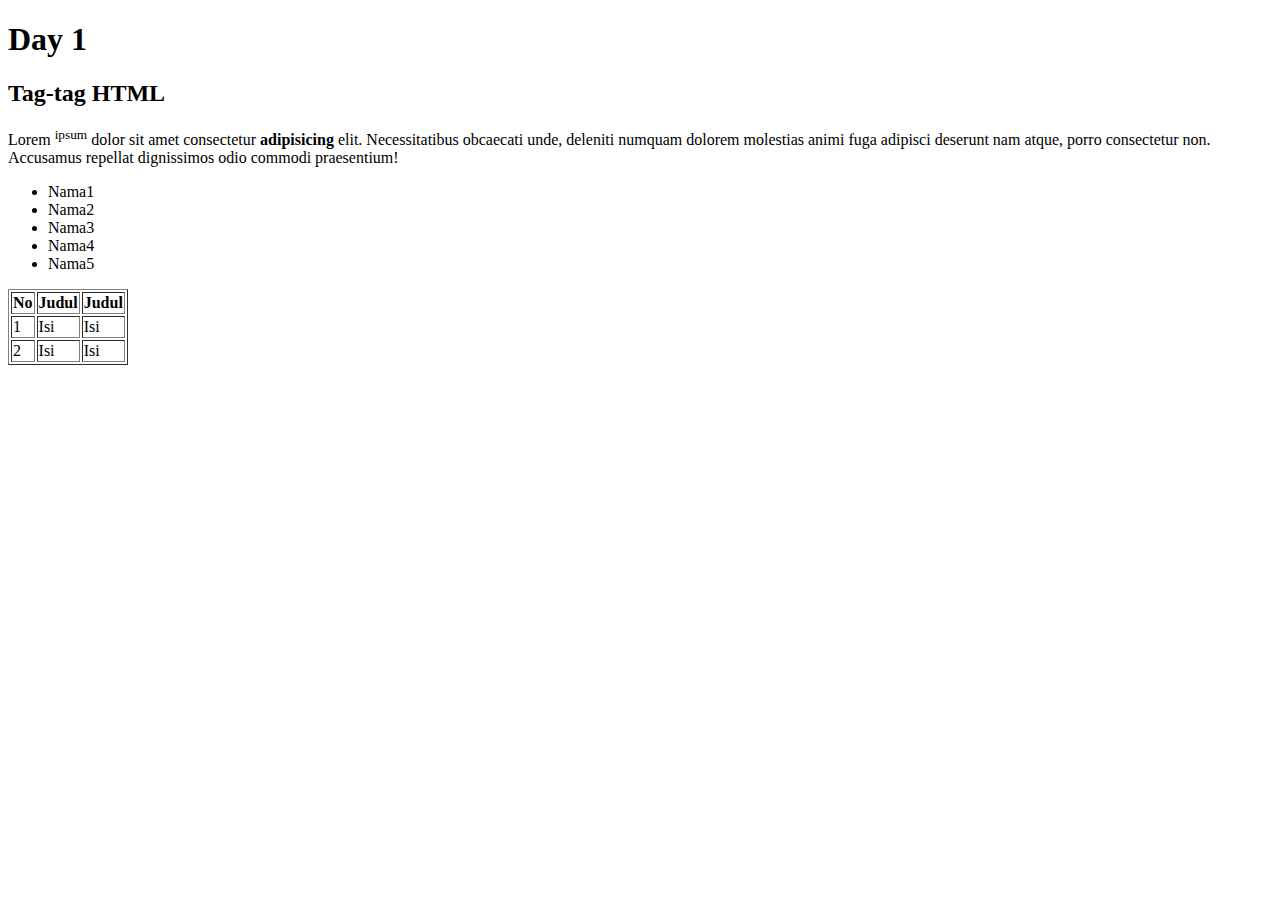
<file: day1/index.html>
<!DOCTYPE html>
<html lang="en">
<head>
    <meta charset="UTF-8">
    <meta name="viewport" content="width=device-width, initial-scale=1.0">
    <meta http-equiv="X-UA-Compatible" content="ie=edge">
    <title>Document</title>
</head>
<body>
    <h1>Day 1</h1>
    <h2>Tag-tag HTML</h2>
    <p>Lorem <sup>ipsum</sup> dolor sit amet consectetur <strong>adipisicing</strong> elit. Necessitatibus obcaecati unde, deleniti numquam dolorem molestias animi fuga adipisci deserunt nam atque, porro consectetur non. Accusamus repellat dignissimos odio commodi praesentium!</p>
<ul>
    <li>Nama1</li>
    <li>Nama2</li>
    <li>Nama3</li>
    <li>Nama4</li>
    <li>Nama5</li>
</ul>

<table border="1">
    <tr>
        <th>No</th>
        <th>Judul</th>
        <th>Judul</th>
    </tr>
    <tr>
        <td>1</td>
        <td>Isi</td>
        <td>Isi</td>
    </tr>
    <tr>
        <td>2</td>
        <td>Isi</td>
        <td>Isi</td>
    </tr>
</table>

</body>
</html>
</file>
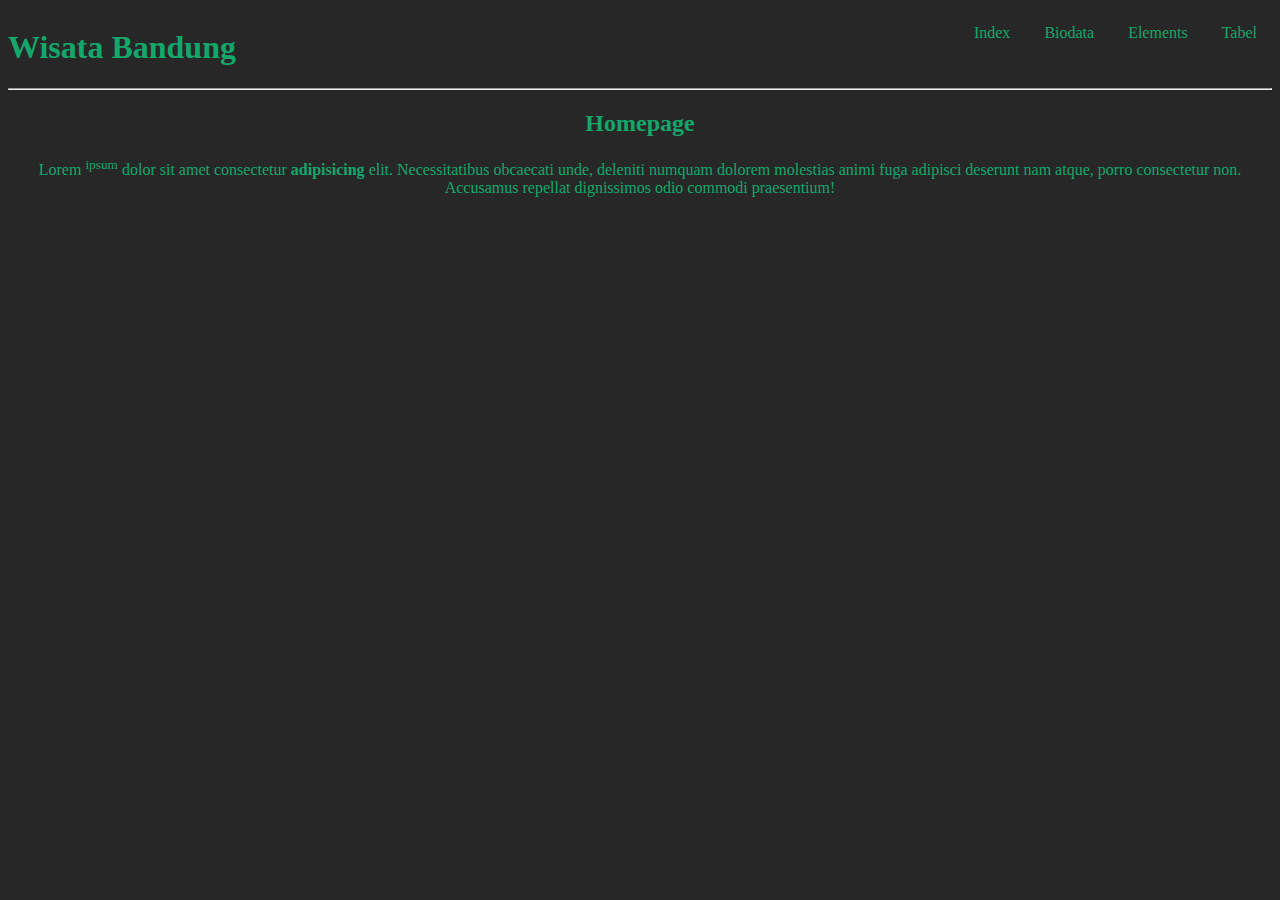
<file: day2/index.html>
<!DOCTYPE html>
<html lang="en">
<head>
    <meta charset="UTF-8">
    <meta name="viewport" content="width=device-width, initial-scale=1.0">
    <meta http-equiv="X-UA-Compatible" content="ie=edge">
    <title>Homepage</title>
    <link rel="stylesheet" href="style.css">
</head>
<body>
     <h1 class="logo">Wisata Bandung</h1>
    <ul>
            <li><a href="index.html"> Index</a></li>
            <li><a href="Biodata.html"> Biodata</a></li>
            <li><a href="elements.html"> Elements</a></li>
            <li><a href="tabel.html"> Tabel</a></li>
        </ul>
        <hr>
    <h2>Homepage</h2>
    <p>Lorem <sup>ipsum</sup> dolor sit amet consectetur <strong>adipisicing</strong> elit. Necessitatibus obcaecati unde, deleniti numquam dolorem molestias animi fuga adipisci deserunt nam atque, porro consectetur non. Accusamus repellat dignissimos odio commodi praesentium!</p>


</body>
</html>
</file>
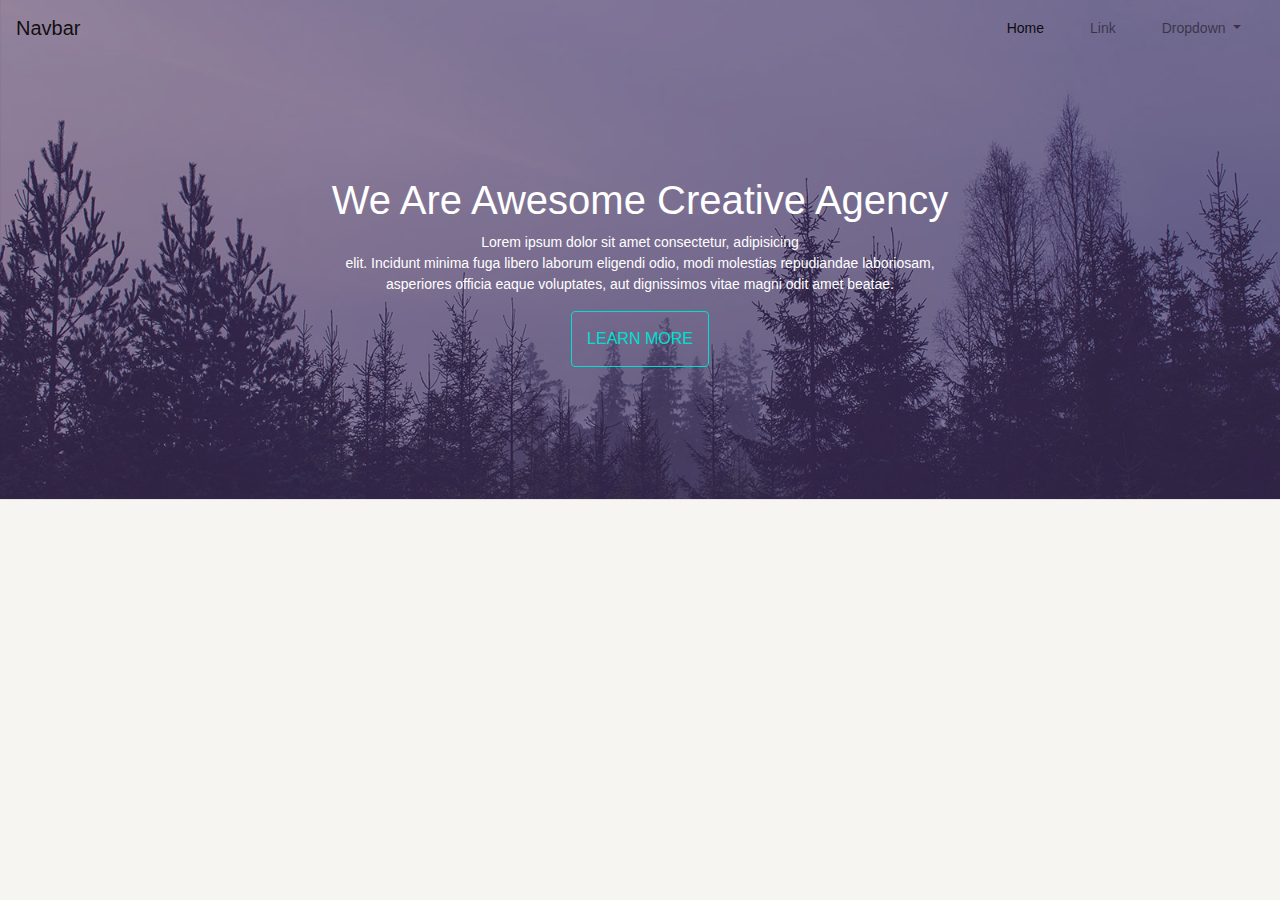
<file: day4/Boostrap/index.html>
<!doctype html>
<html lang="en">
  <head>
    <title>Hello, world!</title>
    <!-- Required meta tags -->
    <meta charset="utf-8">
    <meta name="viewport" content="width=device-width, initial-scale=1, shrink-to-fit=no">

    <!-- Bootstrap CSS -->
    <link rel="stylesheet" href="css/bootstrap.min.css">
    <link rel="stylesheet" href="css/style-jumbotron.css">
    <link rel="stylesheet" href="css/style.css">
</head>
  <body>
        <div class="header">
                <div class="overlay">
                  <nav class="navbar navbar-expand-lg navbar-light bg-light">
                    <a class="navbar-brand" href="#">Navbar</a>
                    <button class="navbar-toggler" type="button" data-toggle="collapse" data-target="#navbarSupportedContent" aria-controls="navbarSupportedContent" aria-expanded="false" aria-label="Toggle navigation">
                      <span class="navbar-toggler-icon"></span>
                    </button>
                  
                    <div class="collapse navbar-collapse" id="navbarSupportedContent">
                      <ul class="navbar-nav ml-auto">
                        <li class="nav-item active">
                          <a class="nav-link" href="#">Home <span class="sr-only">(current)</span></a>
                        </li>
                        <li class="nav-item">
                          <a class="nav-link" href="#">Link</a>
                        </li>
                        <li class="nav-item dropdown">
                          <a class="nav-link dropdown-toggle" href="#" id="navbarDropdown" role="button" data-toggle="dropdown" aria-haspopup="true" aria-expanded="false">
                            Dropdown
                          </a>
                          <div class="dropdown-menu" aria-labelledby="navbarDropdown">
                            <a class="dropdown-item" href="#">Action</a>
                            <a class="dropdown-item" href="#">Another action</a>
                            <div class="dropdown-divider"></div>
                            <a class="dropdown-item" href="#">Something else here</a>
                          </div>
                        </li>
                      </ul>
                    </div>
                  </nav>
                        <div class="intro">
                                        <h1>We Are Awesome Creative Agency</h1>
                                        <p>Lorem ipsum dolor sit amet consectetur, adipisicing <br> elit. Incidunt minima fuga libero laborum eligendi odio, modi molestias repudiandae laboriosam, <br>asperiores officia eaque voluptates, aut dignissimos vitae magni odit amet beatae.</p>
                                        <p><a href="" class="btn">Learn more</a></p>
                                    </div>
                </div>
        </div>

    <!-- Optional JavaScript -->
    <!-- jQuery first, then Popper.js, then Bootstrap JS -->
    <script src="https://code.jquery.com/jquery-3.2.1.slim.min.js" integrity="sha384-KJ3o2DKtIkvYIK3UENzmM7KCkRr/rE9/Qpg6aAZGJwFDMVNA/GpGFF93hXpG5KkN" crossorigin="anonymous"></script>
    <script src="https://cdnjs.cloudflare.com/ajax/libs/popper.js/1.12.3/umd/popper.min.js" integrity="sha384-vFJXuSJphROIrBnz7yo7oB41mKfc8JzQZiCq4NCceLEaO4IHwicKwpJf9c9IpFgh" crossorigin="anonymous"></script>
    <script src="https://maxcdn.bootstrapcdn.com/bootstrap/4.0.0-beta.2/js/bootstrap.min.js" integrity="sha384-alpBpkh1PFOepccYVYDB4do5UnbKysX5WZXm3XxPqe5iKTfUKjNkCk9SaVuEZflJ" crossorigin="anonymous"></script>
  </body>
</html>
</file>
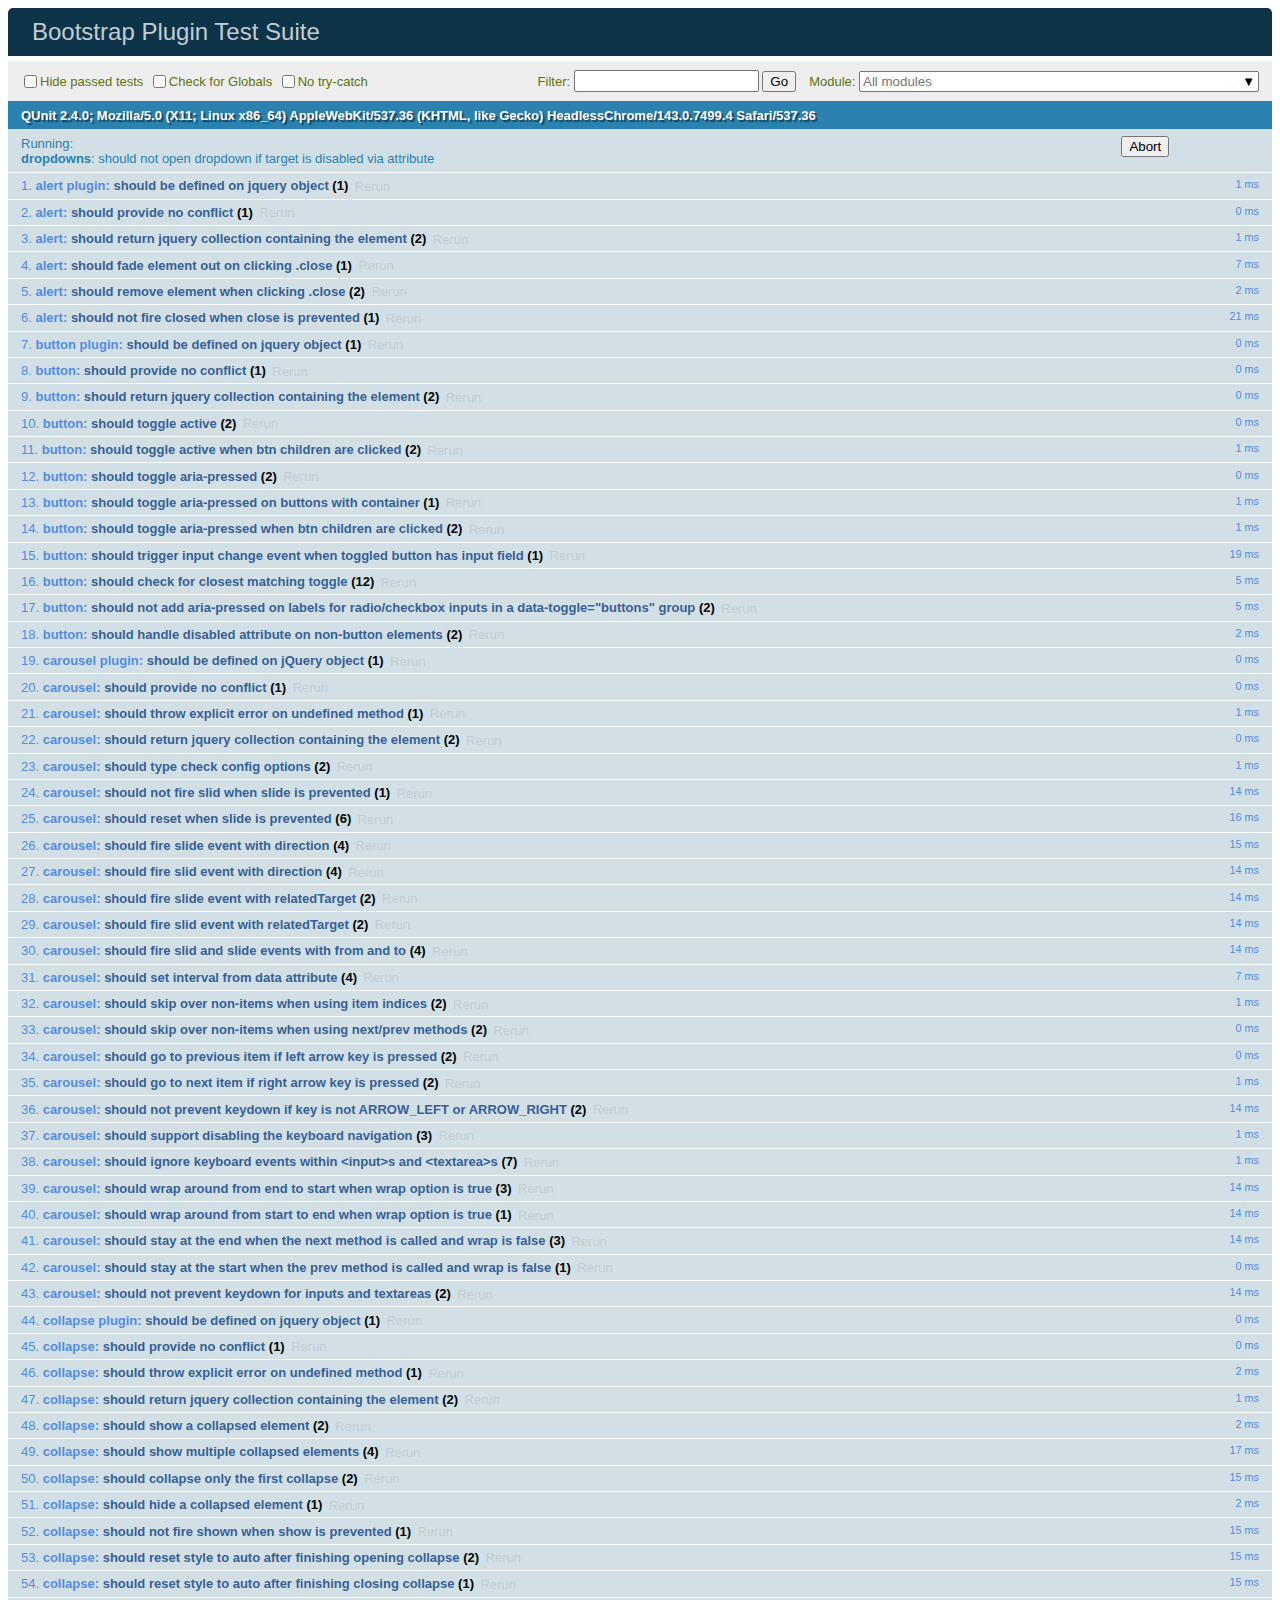
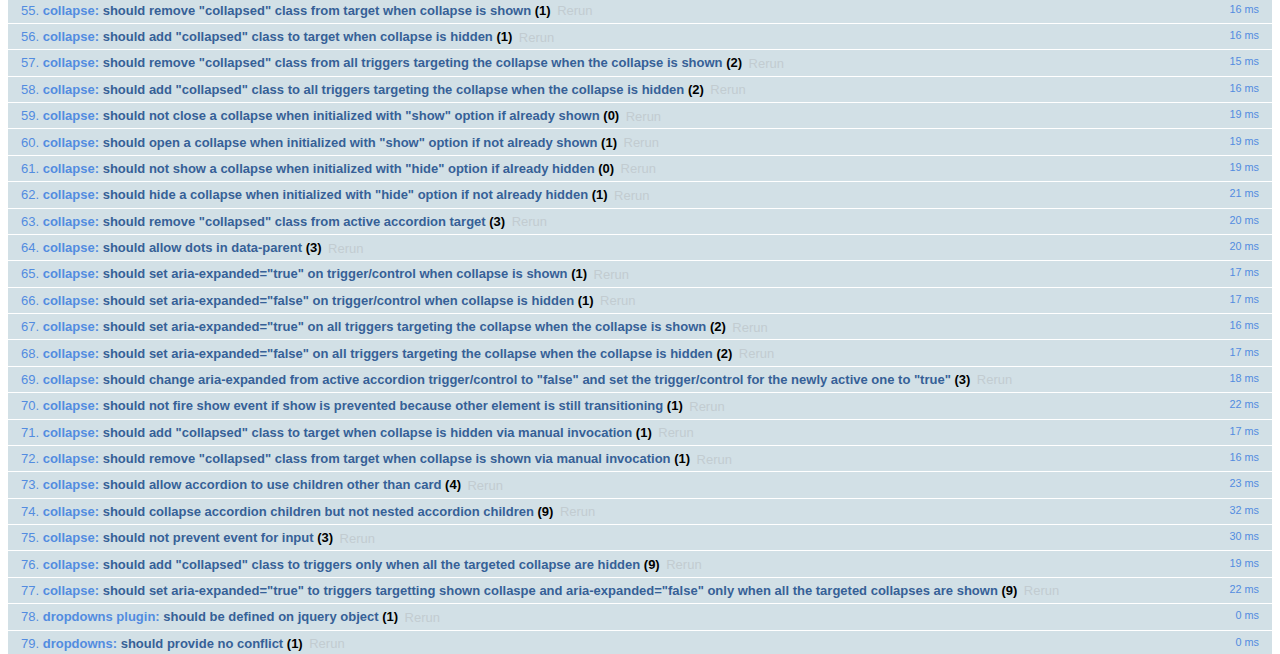
<file: day4/Membuat Carousel Dengan Boostrap/js/tests/index.html>
<!DOCTYPE html>
<html>
  <head>
    <meta charset="utf-8">
    <meta name="viewport" content="width=device-width, initial-scale=1, shrink-to-fit=no">
    <title>Bootstrap Plugin Test Suite</title>

    <!-- jQuery -->
    <script src="../../assets/js/vendor/jquery-slim.min.js"></script>
    <script src="../../assets/js/vendor/popper.min.js"></script>

    <!-- QUnit -->
    <link rel="stylesheet" href="vendor/qunit.css" media="screen">
    <script src="vendor/qunit.js"></script>

    <script>
      // Disable jQuery event aliases to ensure we don't accidentally use any of them
      [
        'blur',
        'focus',
        'focusin',
        'focusout',
        'resize',
        'scroll',
        'click',
        'dblclick',
        'mousedown',
        'mouseup',
        'mousemove',
        'mouseover',
        'mouseout',
        'mouseenter',
        'mouseleave',
        'change',
        'select',
        'submit',
        'keydown',
        'keypress',
        'keyup',
        'contextmenu'
      ].forEach(function(eventAlias) {
        $.fn[eventAlias] = function() {
          throw new Error('Using the ".' + eventAlias + '()" method is not allowed, so that Bootstrap can be compatible with custom jQuery builds which exclude the "event aliases" module that defines said method. See https://github.com/twbs/bootstrap/blob/master/CONTRIBUTING.md#js')
        }
      })

      // Require assert.expect in each test
      QUnit.config.requireExpects = true

      // See https://github.com/axemclion/grunt-saucelabs#test-result-details-with-qunit
      var log = []
      var testName

      QUnit.done(function(testResults) {
        var tests = []
        for (var i = 0; i < log.length; i++) {
          var details = log[i]
          tests.push({
            name: details.name,
            result: details.result,
            expected: details.expected,
            actual: details.actual,
            source: details.source
          })
        }
        testResults.tests = tests

        window.global_test_results = testResults
      })

      QUnit.testStart(function(testDetails) {
        QUnit.log(function(details) {
          if (!details.result) {
            details.name = testDetails.name
            log.push(details)
          }
        })
      })

      // Cleanup
      QUnit.testDone(function () {
        $('#modal-test, .modal-backdrop').remove()
      })

      // Display fixture on-screen on iOS to avoid false positives
      // See https://github.com/twbs/bootstrap/pull/15955
      if (/iPhone|iPad|iPod/.test(navigator.userAgent)) {
        QUnit.begin(function() {
          $('#qunit-fixture').css({ top: 0, left: 0 })
        })

        QUnit.done(function() {
          $('#qunit-fixture').css({ top: '', left: '' })
        })
      }
    </script>

    <!-- Transpiled Plugins -->
    <script src="../dist/util.js"></script>
    <script src="../dist/alert.js"></script>
    <script src="../dist/button.js"></script>
    <script src="../dist/carousel.js"></script>
    <script src="../dist/collapse.js"></script>
    <script src="../dist/dropdown.js"></script>
    <script src="../dist/modal.js"></script>
    <script src="../dist/scrollspy.js"></script>
    <script src="../dist/tab.js"></script>
    <script src="../dist/tooltip.js"></script>
    <script src="../dist/popover.js"></script>

    <!-- Unit Tests -->
    <script src="unit/alert.js"></script>
    <script src="unit/button.js"></script>
    <script src="unit/carousel.js"></script>
    <script src="unit/collapse.js"></script>
    <script src="unit/dropdown.js"></script>
    <script src="unit/modal.js"></script>
    <script src="unit/scrollspy.js"></script>
    <script src="unit/tab.js"></script>
    <script src="unit/tooltip.js"></script>
    <script src="unit/popover.js"></script>
  </head>
  <body>
    <div id="qunit-container">
      <div id="qunit"></div>
      <div id="qunit-fixture"></div>
    </div>
  </body>
</html>
</file>
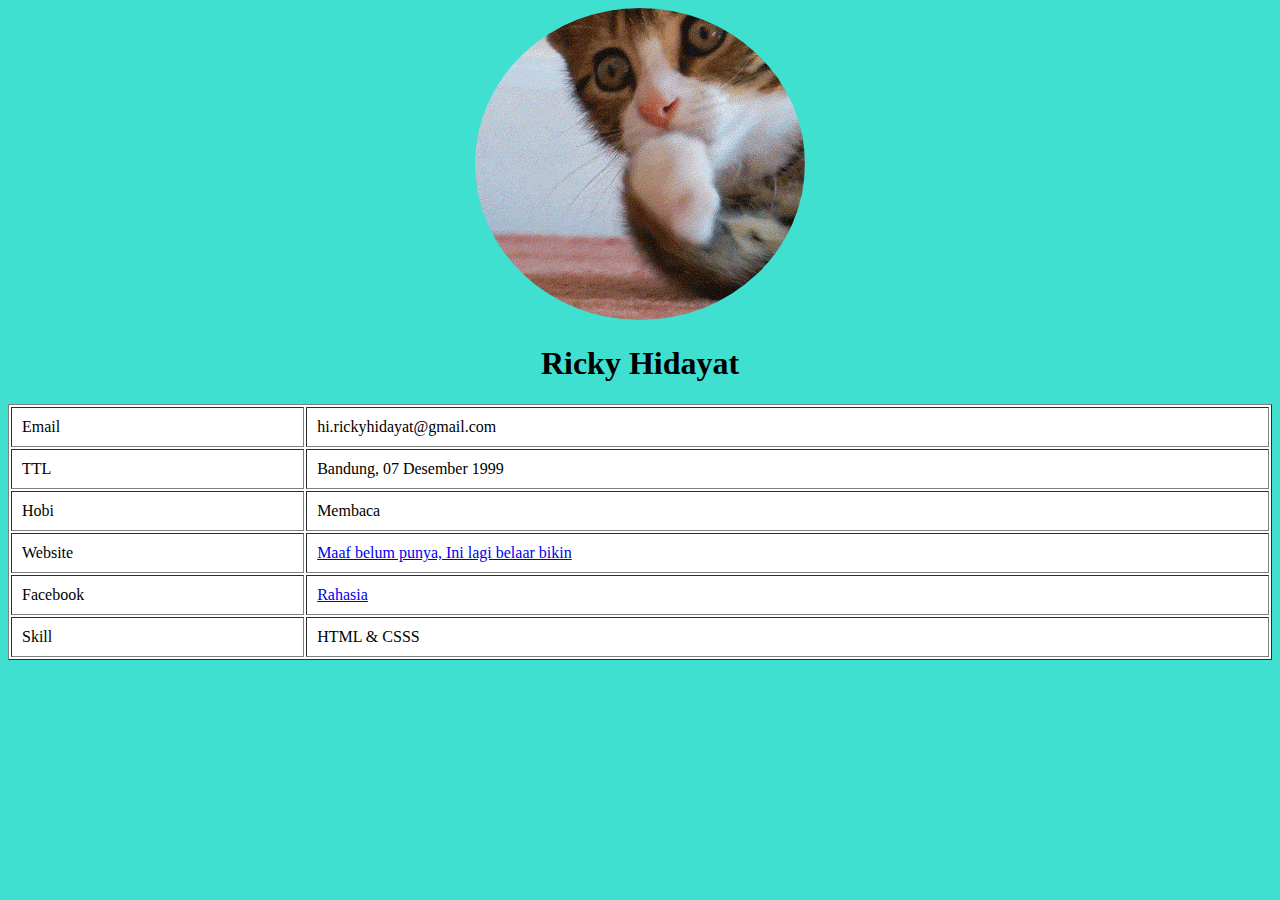
<file: Biodata Saya.html>
<!DOCTYPE html>
<html lang="en">

<head>
    <meta charset="UTF-8">
    <meta name="viewport" content="width=device-width, initial-scale=1.0">
    <meta http-equiv="X-UA-Compatible" content="ie=edge">
    <title>Biodata Ricky</title>
    <style>
    body {
        background: turquoise;
        text-align: center;
    }
    table {
        background: white;
        width: 100%;
    }
    td {
        padding: 10px;
        text-align: left;
    }
    img {
        border-radius: 100%;
    }
    </style>
</head>

<body>


    <img src="../day1/img/ucing.gif" alt="Ucing Lucu">
    <h1>Ricky Hidayat</h1>

    <table border="1">
        <tr>
            <td>Email</td>
            <td>hi.rickyhidayat@gmail.com</td>
        </tr>
        <tr>
            <td>TTL</td>
            <td>Bandung, 07 Desember 1999</td>
        </tr>
        <tr>
            <td>Hobi</td>
            <td>Membaca</td>
        </tr>
        <tr>
            <td>Website</td>
            <td><a href="#">Maaf belum punya, Ini lagi belaar bikin</a></td>
        </tr>
        <tr>
            <td>Facebook</td>
            <td><a href="#">Rahasia</a></td>
        </tr>
        <tr>
            <td>Skill</td>
            <td>HTML &amp; CSSS</td>
        </tr>

    </table>

</body>

</html>
</file>
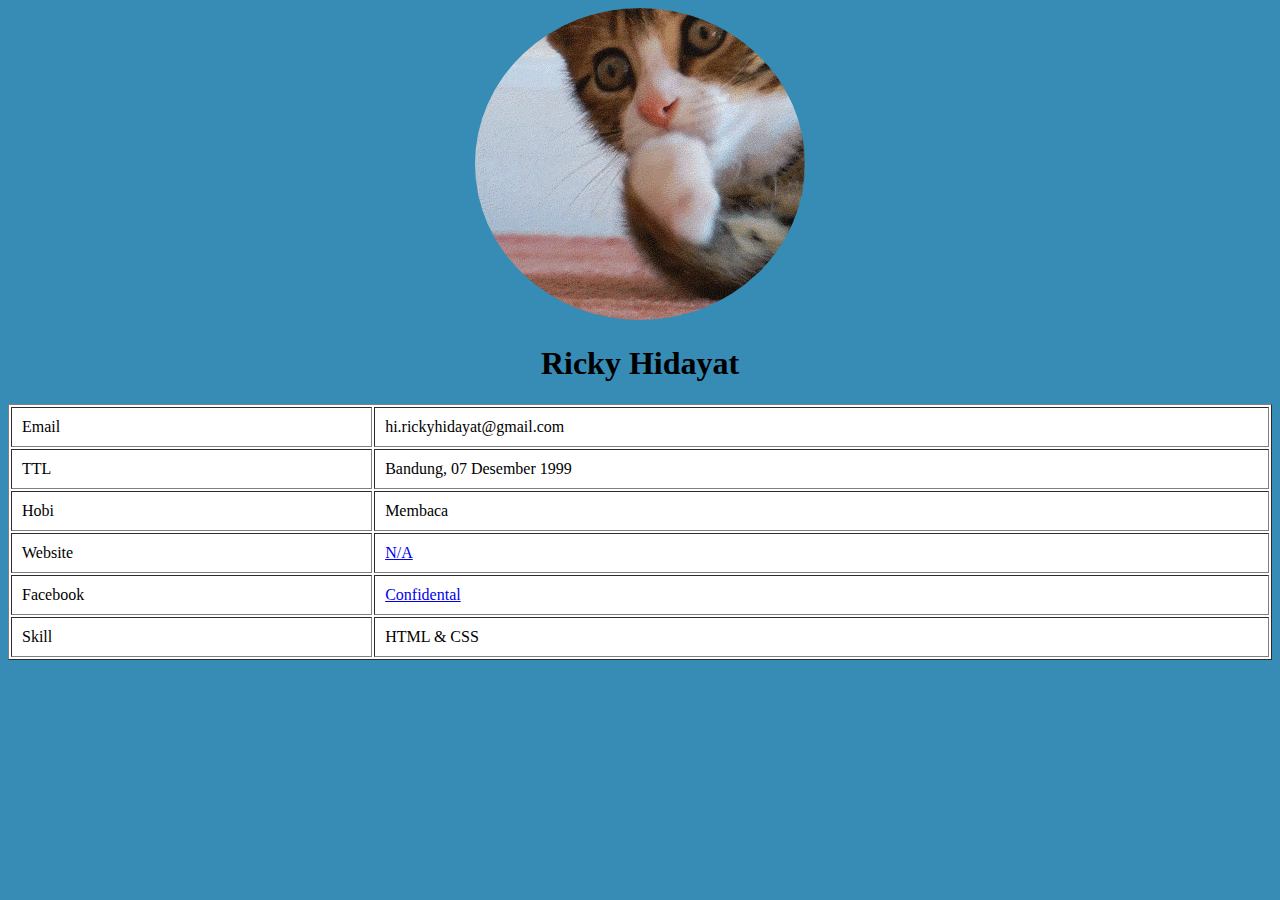
<file: day1/biodata.html>
<!DOCTYPE html>
<html lang="en">

<head>
    <meta charset="UTF-8">
    <meta name="viewport" content="width=device-width, initial-scale=1.0">
    <meta http-equiv="X-UA-Compatible" content="ie=edge">
    <title>Biodata Pribadi</title>
    <style>
    body {
        background: rgb(54, 140, 180);
        text-align: center;
    }
    table {
        background: white;
        width: 100%;
    }
    td {
        padding: 10px;
        text-align: left;
    }
    img {
        border-radius: 100%;
    }
    </style>
</head>

<body>


    <img src="img/ucing.gif" alt="Ucing Lucu">
    <h1>Ricky Hidayat</h1>

    <table border="1">
        <tr>
            <td>Email</td>
            <td>hi.rickyhidayat@gmail.com</td>
        </tr>
        <tr>
            <td>TTL</td>
            <td>Bandung, 07 Desember 1999</td>
        </tr>
        <tr>
            <td>Hobi</td>
            <td>Membaca</td>
        </tr>
        <tr>
            <td>Website</td>
            <td><a href="#">N/A</a></td>
        </tr>
        <tr>
            <td>Facebook</td>
            <td><a href="#">Confidental</a></td>
        </tr>
        <tr>
            <td>Skill</td>
            <td>HTML &amp; CSS</td>
        </tr>
    </table>


    </table>

</body>

</html>
</file>
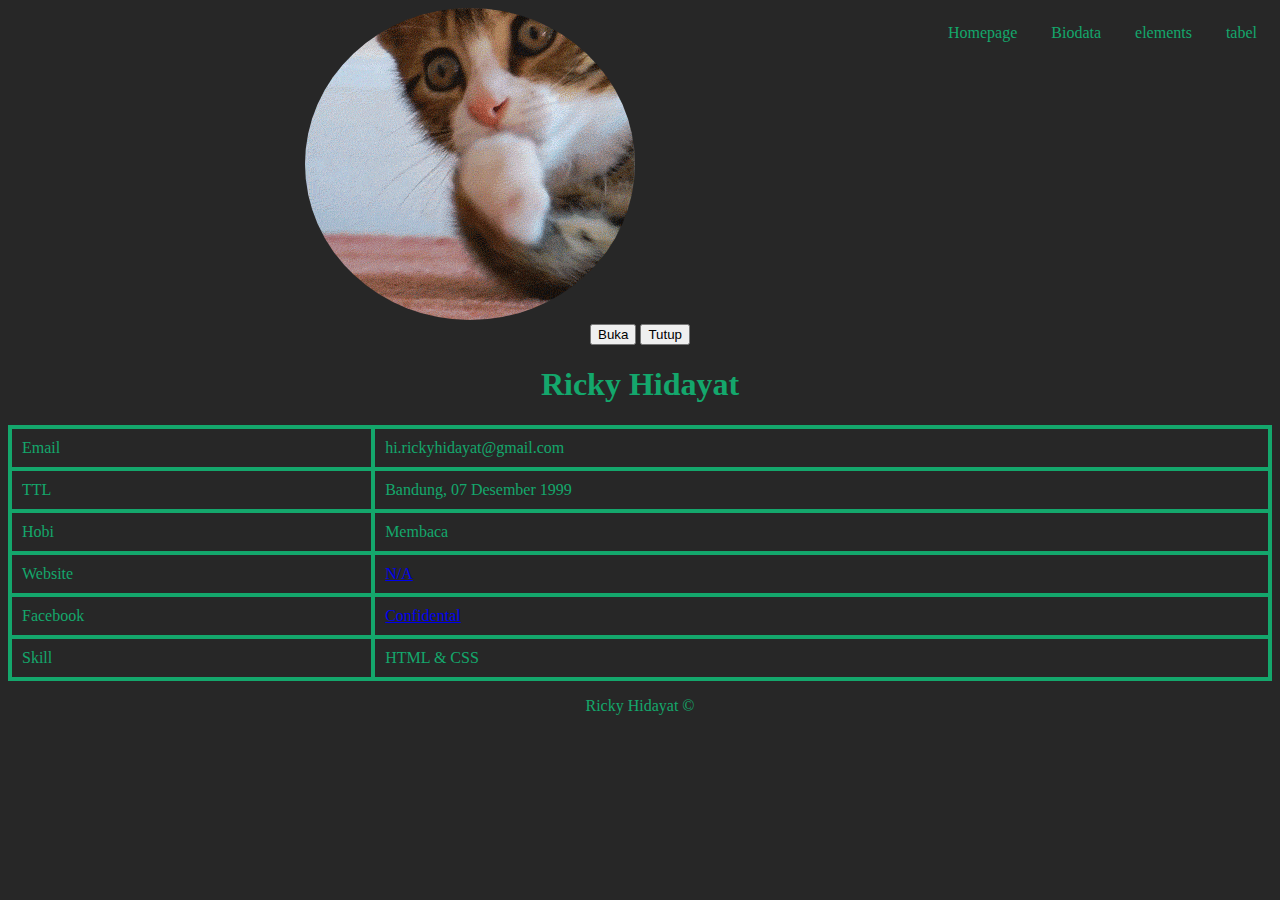
<file: day2/biodata javascript.html>
<!DOCTYPE html>
<html lang="en">

	<head>
		<meta charset="UTF-8">
		<meta name="viewport" content="width=device-width, initial-scale=1.0">
		<meta http-equiv="XU-A-Compatible" content="ie=edge">
		<title>Biodata Saya</title>
		<link rel="stylesheet" href="style.css">
		<style>
		table {
			background: #14a76c;
			width: 100%;

		}
		td {
			padding: 10px;
			text-align: left;
		}
		img {
			border-radius: 100%;
		}
		</style>
		<script type="text/javascript">
			function fungsiku(param)
			{
			if(param==1)
			document.getElementById("buka").style.visibility = 'visible';
			else
			document.getElementById("buka").style.visibility = 'hidden';
			}
		</script>
	</head>

	<body>
		<header>
				<ul>
					<li><a href="index.html">Homepage</a></li>
					<li><a href="biodata saya.html">Biodata</a></li>
					<li><a href="elements.html">elements</a></li>
					<li><a href="tabel.html">tabel</a></li>
				</ul>
		</header>
				<img src="img/ucing.gif" alt="Kucing"> </br>
				<button type="button" onclick="fungsiku(1)"> Buka </button>
				<button type="button" onclick="fungsiku(0)"> Tutup </button>
				<h1>Ricky Hidayat</h1>
			<div id="buka">
				<table border="1">
					<tr>
						<td>Email</td>
						<td>hi.rickyhidayat@gmail.com</td>
					</tr>
					<tr>
						<td>TTL</td>
						<td>Bandung, 07 Desember 1999</td>
					</tr>
					<tr>
						<td>Hobi</td>
						<td>Membaca</td>
					</tr>
					<tr>
						<td>Website</td>
						<td><a href="#">N/A</a></td>
					</tr>
					<tr>
						<td>Facebook</td>
						<td><a href="#">Confidental</a></td>
					</tr>
					<tr>
						<td>Skill</td>
						<td>HTML &amp; CSS</td>
					</tr>
				</table>
			</div>

		<footer>
		<p> Ricky Hidayat &copy; </p>
		</footer>
	</body>

</html>
</file>
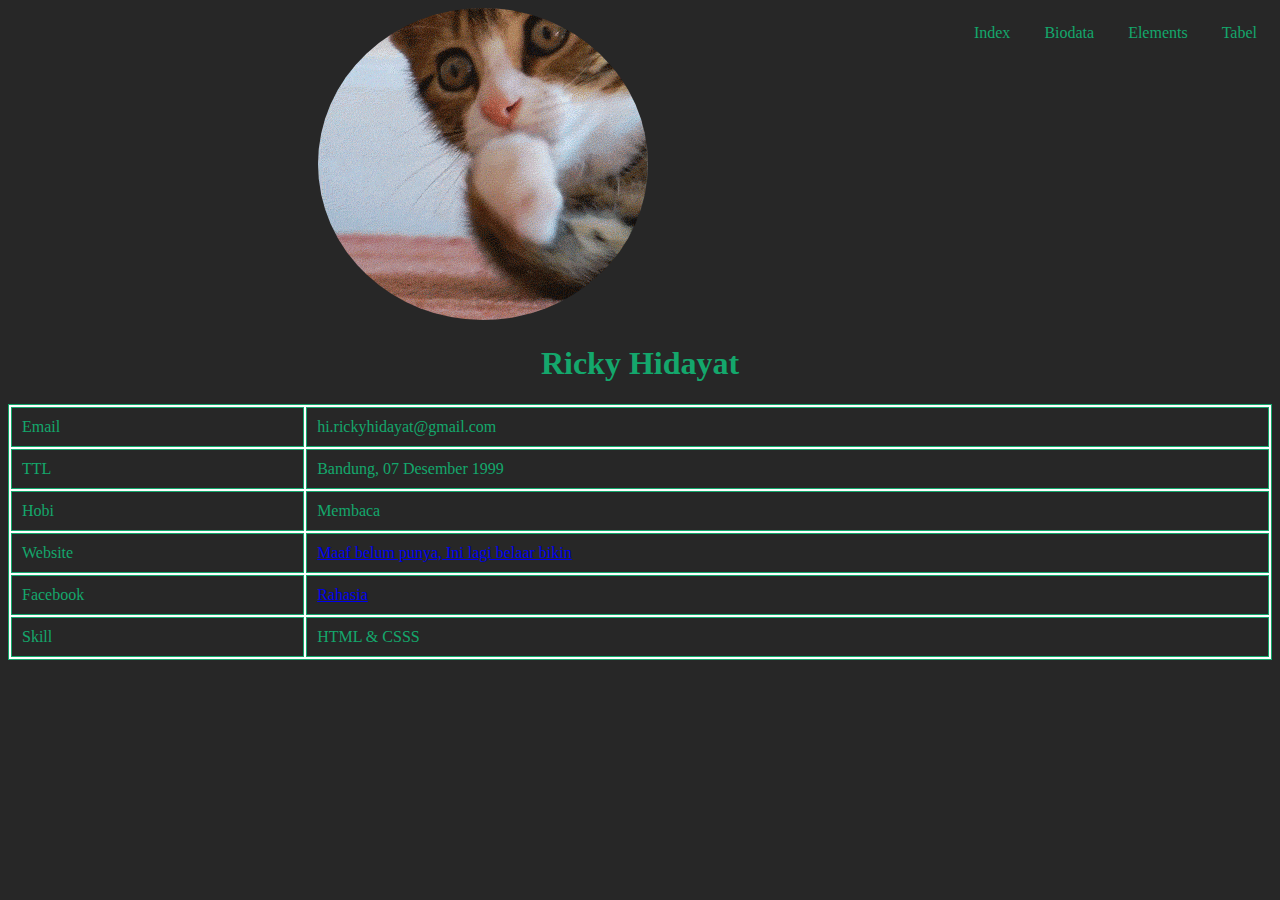
<file: day2/Biodata Saya.html>
<!DOCTYPE html>
<html lang="en">

<head>
    <meta charset="UTF-8">
    <meta name="viewport" content="width=device-width, initial-scale=1.0">
    <meta http-equiv="X-UA-Compatible" content="ie=edge">
    <title>Biodata Ricky</title>
    <link rel="stylesheet" href="style.css">
    <style>
    table {
        background: white;
        width: 100%;
    }
    td {
        padding: 10px;
        text-align: left;
    }
    img {
        border-radius: 100%;
    }
    </style>
</head>

<body>
        <ul>
                <li><a href="index.html"> Index</a></li>
                <li><a href="Biodata saya.html"> Biodata</a></li>
                <li><a href="elements.html"> Elements</a></li>
                <li><a href="tabel.html"> Tabel</a></li>
            </ul>

    <img src="../day1/img/ucing.gif" alt="Ucing Lucu">
    <h1>Ricky Hidayat</h1>

    <table border="1">
        <tr>
            <td>Email</td>
            <td>hi.rickyhidayat@gmail.com</td>
        </tr>
        <tr>
            <td>TTL</td>
            <td>Bandung, 07 Desember 1999</td>
        </tr>
        <tr>
            <td>Hobi</td>
            <td>Membaca</td>
        </tr>
        <tr>
            <td>Website</td>
            <td><a href="#">Maaf belum punya, Ini lagi belaar bikin</a></td>
        </tr>
        <tr>
            <td>Facebook</td>
            <td><a href="#">Rahasia</a></td>
        </tr>
        <tr>
            <td>Skill</td>
            <td>HTML &amp; CSSS</td>
        </tr>

    </table>

</body>

</html>
</file>
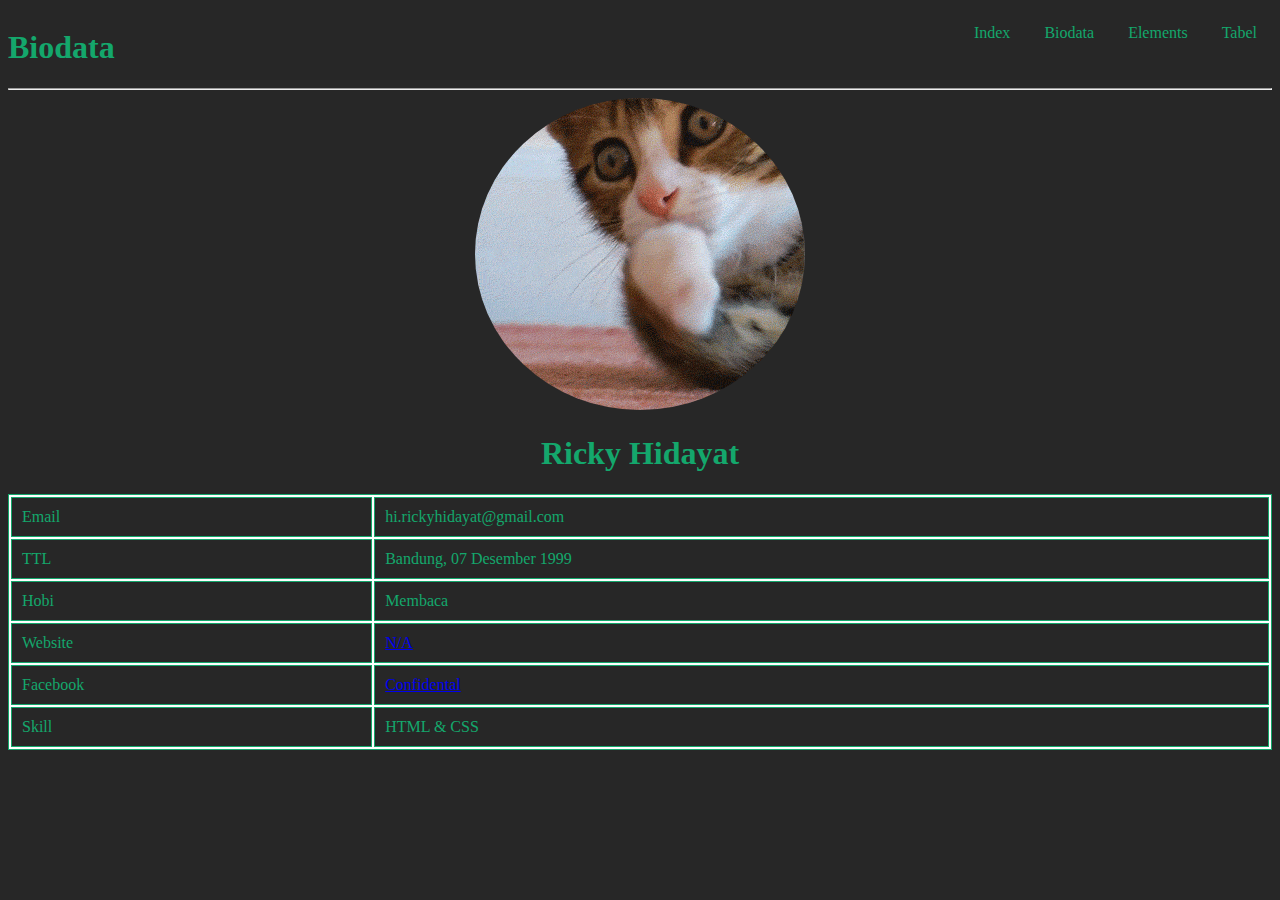
<file: day2/biodata.html>
<!DOCTYPE html>
<html lang="en">

    <head>
        <meta charset="UTF-8">
        <meta name="viewport" content="width=device-width, initial-scale=1.0">
        <meta http-equiv="X-UA-Compatible" content="ie=edge">
        <title>Biodata Ricky</title>
        <link rel="stylesheet" href="style.css">
        <style>
        table {
            background: white;
            width: 100%;
        }
        td {
            padding: 10px;
            text-align: left;
        }
        img {
            border-radius: 100%;
        }
        </style>
    </head>

    <body>
        <h1 class="logo">Biodata</h1>
        <ul>
            <li><a href="index.html"> Index</a></li>
            <li><a href="Biodata.html"> Biodata</a></li>
            <li><a href="elements.html"> Elements</a></li>
            <li><a href="tabel.html"> Tabel</a></li>
        </ul>
        <hr>

        <img src="img/ucing.gif" alt="Ucing Lucu">
        <h1>Ricky Hidayat</h1>

        <table border="1">
            <tr>
                <td>Email</td>
                <td>hi.rickyhidayat@gmail.com</td>
            </tr>
            <tr>
                <td>TTL</td>
                <td>Bandung, 07 Desember 1999</td>
            </tr>
            <tr>
                <td>Hobi</td>
                <td>Membaca</td>
            </tr>
            <tr>
                <td>Website</td>
                <td><a href="#">N/A</a></td>
            </tr>
            <tr>
                <td>Facebook</td>
                <td><a href="#">Confidental</a></td>
            </tr>
            <tr>
                <td>Skill</td>
                <td>HTML &amp; CSS</td>
            </tr>
        </table>

    </body>

</html>
</file>
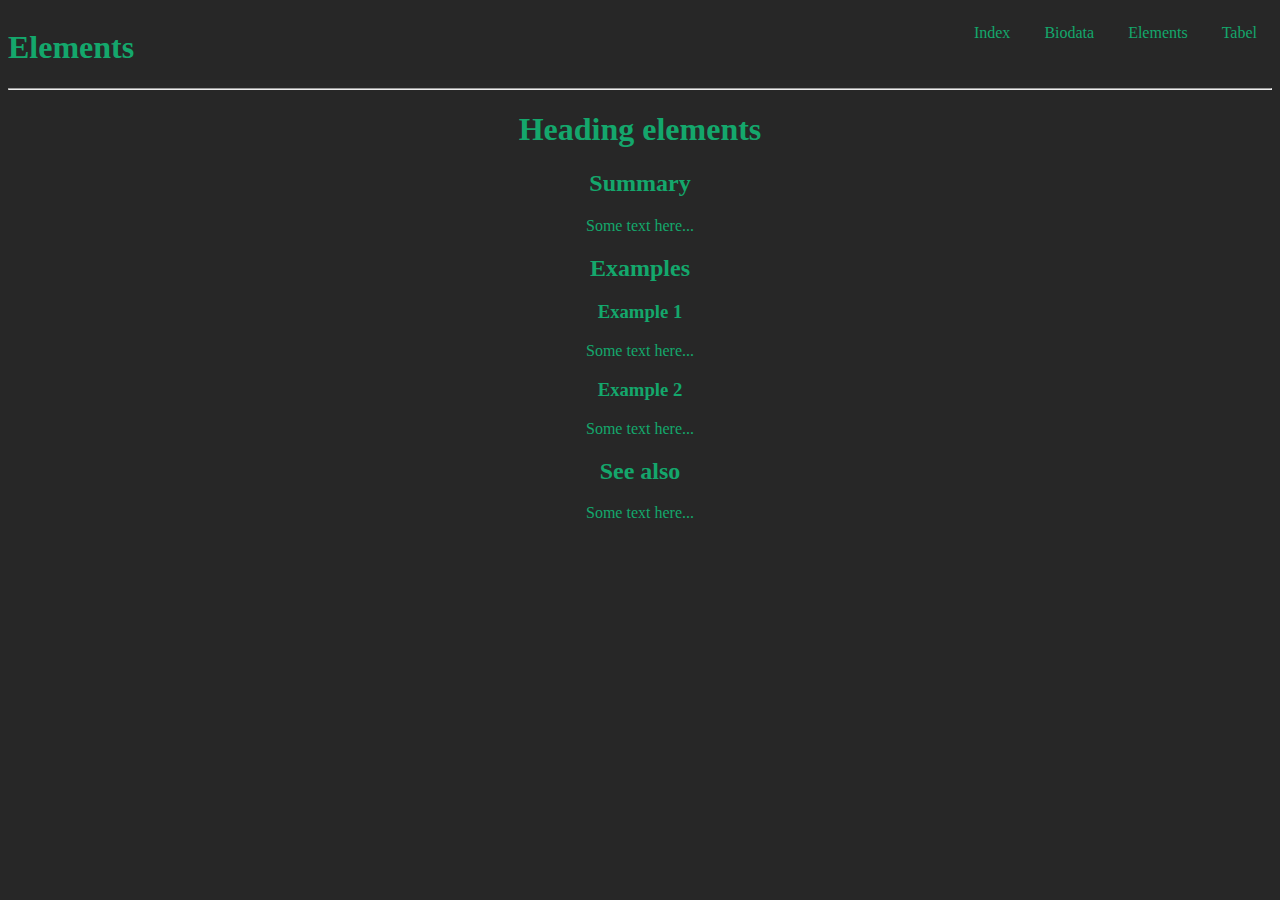
<file: day2/elements.html>
<!DOCTYPE html>
<html lang="en">
<head>
    <meta charset="UTF-8">
    <meta name="viewport" content="width=device-width, initial-scale=1.0">
    <meta http-equiv="X-UA-Compatible" content="ie=edge">
    <title>Ini Elemets</title>
    <link rel="stylesheet" href="style.css">
  
</head>
<body>
        <h1 class="logo">Elements</h1>
        <ul>
                <li><a href="index.html"> Index</a></li>
                <li><a href="Biodata.html"> Biodata</a></li>
                <li><a href="elements.html"> Elements</a></li>
                <li><a href="tabel.html"> Tabel</a></li>
        </ul>
<hr>
        <h1>Heading elements</h1>
        <h2>Summary</h2>
        <p>Some text here...</p>
        
        <h2>Examples</h2>
        <h3>Example 1</h3>
        <p>Some text here...</p>
        
        <h3>Example 2</h3>
        <p>Some text here...</p>
        
        <h2>See also</h2>
        <p>Some text here...</p>
    
</body>
</html>
</file>
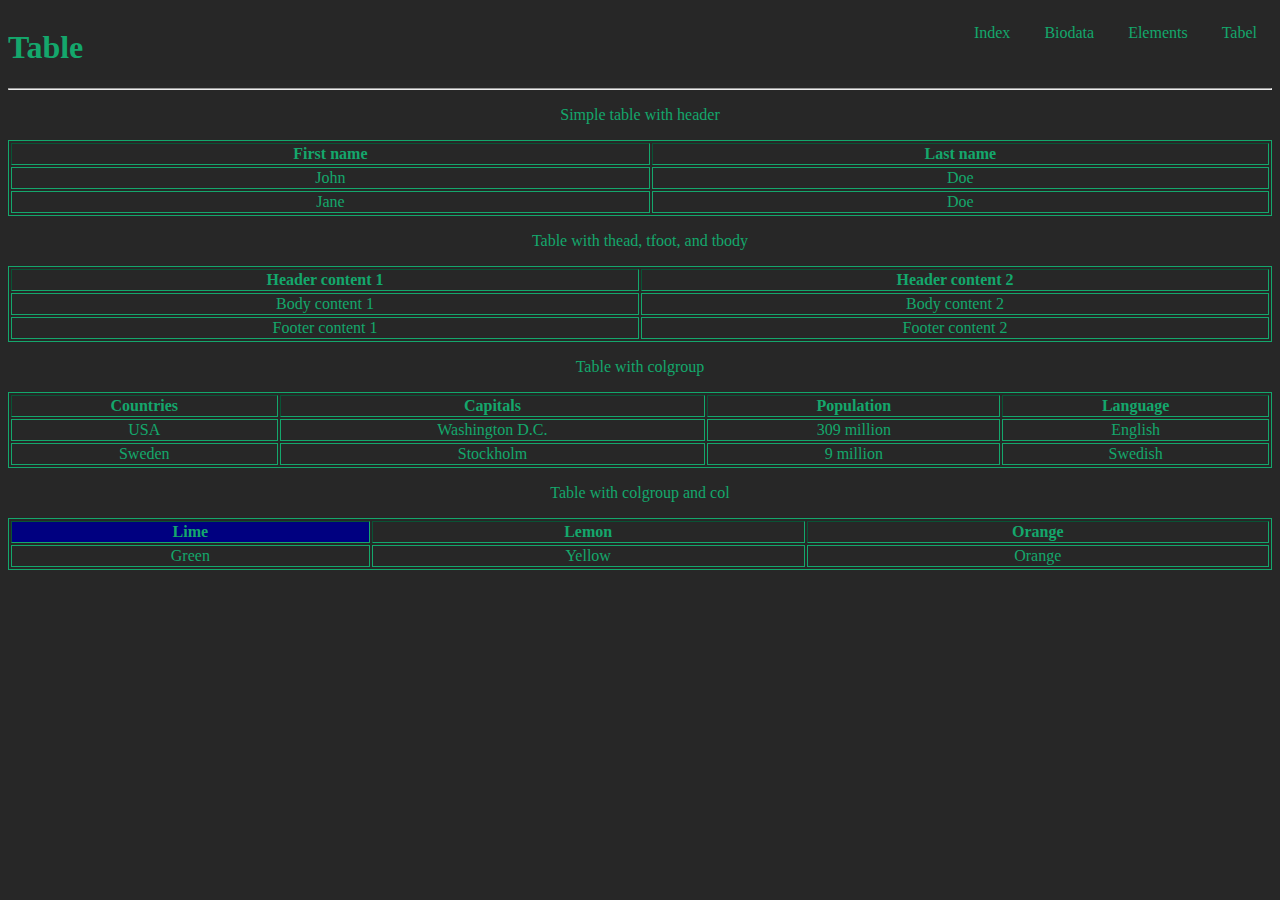
<file: day2/tabel.html>
<!DOCTYPE html>
<html lang="en">
<head>
    <meta charset="UTF-8">
    <meta name="viewport" content="width=d, initial-scale=1.0">
    <meta http-equiv="X-UA-Compatible" content="ie=edge">
    <title>INI TABEL</title>
    <link rel="stylesheet" href="style.css">
</head>
<body>
    <h1 class="logo">Table</h1>
    <ul>
        <li><a href="index.html"> Index</a></li>
        <li><a href="Biodata.html"> Biodata</a></li>
        <li><a href="elements.html"> Elements</a></li>
        <li><a href="tabel.html"> Tabel</a></li>
    </ul>
    <hr>
    

<p>Simple table with header</p>
<table  border="1">
  <tr>
    <th>First name</th>
    <th>Last name</th>
  </tr>
  <tr>
    <td>John</td>
    <td>Doe</td>
  </tr>
  <tr>
    <td>Jane</td>
    <td>Doe</td>
  </tr>
</table>

<p>Table with thead, tfoot, and tbody</p>
<table border="1">
  <thead>
    <tr>
      <th>Header content 1</th>
      <th>Header content 2</th>
    </tr>
  </thead>
  <tbody>
    <tr>
      <td>Body content 1</td>
      <td>Body content 2</td>
    </tr>
  </tbody>
  <tfoot>
    <tr>
      <td>Footer content 1</td>
      <td>Footer content 2</td>
    </tr>
  </tfoot>
</table>

<p>Table with colgroup</p>
<table border="1">
  <colgroup span="4"></colgroup>
  <tr>
    <th>Countries</th>
    <th>Capitals</th>
    <th>Population</th>
    <th>Language</th>
  </tr>
  <tr>
    <td>USA</td>
    <td>Washington D.C.</td>
    <td>309 million</td>
    <td>English</td>
  </tr>
  <tr>
    <td>Sweden</td>
    <td>Stockholm</td>
    <td>9 million</td>
    <td>Swedish</td>
  </tr>
</table>

<p>Table with colgroup and col</p>
<table border="1">
  <colgroup>
    <col style="background-color: #000080">
    <col span="2">
  </colgroup>
  <tr>
    <th>Lime</th>
    <th>Lemon</th>
    <th>Orange</th>
  </tr>
  <tr>
    <td>Green</td>
    <td>Yellow</td>
    <td>Orange</td>
  </tr>
</table>
    
</body>
</html>
</file>
<file: day2/style.css>
body {
    background-color: #272727;
	text-align: center;
	color:#14a76c;
	text-align: center;
}
.logo {
	float: left;
}
ul {
	list-style-type: none;
	padding: 0px;
	color: #14a76c;
	text-decoration: none;
	float: right;
}
ul a {
	color: #14a76c;
	text-decoration: none;
	margin: 0 15px;
}
li {
	display: inline-block;
}
table {
	border: 1px solid #14a76c;
	width: 100%;
}
td {
	border: 1px solid #14a76c;
	background-color: #272727;
}
hr {
	clear: both;
}
h1 {
	color: #14a76c;
}
</file>
<file: day4/Boostrap/css/style-jumbotron.css>
/* Space out content a bit */
body {
    padding-top: 1.5rem;
    padding-bottom: 1.5rem;
  }
  
  /* Everything but the jumbotron gets side spacing for mobile first views */
  .header,
  .marketing,
  .footer {
    padding-right: 1rem;
    padding-left: 1rem;
  }
  
  /* Custom page header */
  .header {
    padding-bottom: 1rem;
    border-bottom: .05rem solid #e5e5e5;
  }
  
  /* Make the masthead heading the same height as the navigation */
  .header h3 {
    margin-top: 0;
    margin-bottom: 0;
    line-height: 3rem;
  }
  
  /* Custom page footer */
  .footer {
    padding-top: 1.5rem;
    color: #777;
    border-top: .05rem solid #e5e5e5;
  }
  
  /* Customize container */
  @media (min-width: 48em) {
    .container {
      max-width: 46rem;
    }
  }
  .container-narrow > hr {
    margin: 2rem 0;
  }
  
  /* Main marketing message and sign up button */
  .jumbotron {
    text-align: center;
    border-bottom: .05rem solid #e5e5e5;
  }
  .jumbotron .btn {
    padding: .75rem 1.5rem;
    font-size: 1.5rem;
  }
  
  /* Supporting marketing content */
  .marketing {
    margin: 3rem 0;
  }
  .marketing p + h4 {
    margin-top: 1.5rem;
  }
  
  /* Responsive: Portrait tablets and up */
  @media screen and (min-width: 48em) {
    /* Remove the padding we set earlier */
    .header,
    .marketing,
    .footer {
      padding-right: 0;
      padding-left: 0;
    }
  
    /* Space out the masthead */
    .header {
      margin-bottom: 2rem;
    }
  
    /* Remove the bottom border on the jumbotron for visual effect */
    .jumbotron {
      border-bottom: 0;
    }
  }
</file>
<file: day4/Boostrap/css/style.css>
.btn-success {
    color: #fff;
    background-color: #2838a7;
    border-color: #2838a7;
}

body {
    background: #f7f5f1;
    font-family: 'Roboto', Arial, Helvetica, sans-serif;
    font-size: 14px;
    color: blue;
    margin: 0;
    padding-top: 0;
    padding-bottom: 70px
}

/* 
biru = #00e0d0
ungu gelap = #09052f
ungu = #311d5e

*/
a {
    color: #ffffff;
    text-decoration: none;
    transition: .3s;
}
a:hover {
    color: #00e0d0;
}
.btn {
    border: 1px solid #00e0d0;
    color: #00e0d0;
    display: inline-block;
    padding: 15px;
    text-transform: uppercase;
}
.btn:hover {
    background: #fff;
    border: 1px solid #ffffff;
}
.header, .video {
    background-image: url(../img/bg-header.jpg);
    background-size: cover;
    overflow: hidden;
    height: 500px;
}
.video {
    background-image: url(img/bg-video.jpg);
}
.overlay{
    background: rgba(49, 29, 94, 0.5);
    overflow: hidden;
    height: 500px;
}
.intro, .btn-play {
    text-align: center;
    color: #fff;
    clear: both;
    margin-top:120px;
}
.btn-play {
    margin: 90px 0;
}
.btn-play a:hover {
    color: inherit;
}
.logo {
    float: left;
    margin: 20px;
}

.container {
    margin: 100px auto;
    max-width: 1024px;
}

ul {
    float: right;
    margin: 37px;
}

li {
    display: inline-block;
    list-style: none;
    margin: 0 15px;
}

table {
    background: white;
    border: 1px solid black;
    width: 100%;
}

td {
    padding: 10px;
    text-align: left;
    border: 1px solid orange;
}

th {
    border: 1px solid red;
}
hr {
    clear: both;
}
/*dari day 3*/
/*Our Story Section*/
.navbar-nav{
    float: right!important;
}
.navbar-nav {
    margin: 0;
}
.bg-light {
    background-color: rgba(68, 63, 54, 0)!important;
}
.row::after {
    content: "";
    clear: both;
    display: table;
}
[class="col-3"] {
    float: left;
    width: 50%;
}
[class="col-9"] {
    float: right;
    width: 50%;
    padding-right: 200px;
    font-size: 16px;
    color: gray;
}
* {
    box-sizing: border-box;
}
.row img {
    margin-top: 21px;
    margin-bottom: 50px;
    margin-left: 400px;
    padding-right: 0px;
}
h2 {
    color: black;
}
</file>
<file: day4/Membuat Carousel Dengan Boostrap/js/tests/vendor/qunit.css>
/*!
 * QUnit 2.4.0
 * https://qunitjs.com/
 *
 * Copyright jQuery Foundation and other contributors
 * Released under the MIT license
 * https://jquery.org/license
 *
 * Date: 2017-07-08T15:20Z
 */

/** Font Family and Sizes */

#qunit-tests, #qunit-header, #qunit-banner, #qunit-testrunner-toolbar, #qunit-filteredTest, #qunit-userAgent, #qunit-testresult {
	font-family: "Helvetica Neue Light", "HelveticaNeue-Light", "Helvetica Neue", Calibri, Helvetica, Arial, sans-serif;
}

#qunit-testrunner-toolbar, #qunit-filteredTest, #qunit-userAgent, #qunit-testresult, #qunit-tests li { font-size: small; }
#qunit-tests { font-size: smaller; }


/** Resets */

#qunit-tests, #qunit-header, #qunit-banner, #qunit-filteredTest, #qunit-userAgent, #qunit-testresult, #qunit-modulefilter {
	margin: 0;
	padding: 0;
}


/** Header (excluding toolbar) */

#qunit-header {
	padding: 0.5em 0 0.5em 1em;

	color: #8699A4;
	background-color: #0D3349;

	font-size: 1.5em;
	line-height: 1em;
	font-weight: 400;

	border-radius: 5px 5px 0 0;
}

#qunit-header a {
	text-decoration: none;
	color: #C2CCD1;
}

#qunit-header a:hover,
#qunit-header a:focus {
	color: #FFF;
}

#qunit-banner {
	height: 5px;
}

#qunit-filteredTest {
	padding: 0.5em 1em 0.5em 1em;
	color: #366097;
	background-color: #F4FF77;
}

#qunit-userAgent {
	padding: 0.5em 1em 0.5em 1em;
	color: #FFF;
	background-color: #2B81AF;
	text-shadow: rgba(0, 0, 0, 0.5) 2px 2px 1px;
}


/** Toolbar */

#qunit-testrunner-toolbar {
	padding: 0.5em 1em 0.5em 1em;
	color: #5E740B;
	background-color: #EEE;
}

#qunit-testrunner-toolbar .clearfix {
	height: 0;
	clear: both;
}

#qunit-testrunner-toolbar label {
	display: inline-block;
}

#qunit-testrunner-toolbar input[type=checkbox],
#qunit-testrunner-toolbar input[type=radio] {
	margin: 3px;
	vertical-align: -2px;
}

#qunit-testrunner-toolbar input[type=text] {
	box-sizing: border-box;
	height: 1.6em;
}

.qunit-url-config,
.qunit-filter,
#qunit-modulefilter {
	display: inline-block;
	line-height: 2.1em;
}

.qunit-filter,
#qunit-modulefilter {
	float: right;
	position: relative;
	margin-left: 1em;
}

.qunit-url-config label {
	margin-right: 0.5em;
}

#qunit-modulefilter-search {
	box-sizing: border-box;
	width: 400px;
}

#qunit-modulefilter-search-container:after {
	position: absolute;
	right: 0.3em;
	content: "\25bc";
	color: black;
}

#qunit-modulefilter-dropdown {
	/* align with #qunit-modulefilter-search */
	box-sizing: border-box;
	width: 400px;
	position: absolute;
	right: 0;
	top: 50%;
	margin-top: 0.8em;

	border: 1px solid #D3D3D3;
	border-top: none;
	border-radius: 0 0 .25em .25em;
	color: #000;
	background-color: #F5F5F5;
	z-index: 99;
}

#qunit-modulefilter-dropdown a {
	color: inherit;
	text-decoration: none;
}

#qunit-modulefilter-dropdown .clickable.checked {
	font-weight: bold;
	color: #000;
	background-color: #D2E0E6;
}

#qunit-modulefilter-dropdown .clickable:hover {
	color: #FFF;
	background-color: #0D3349;
}

#qunit-modulefilter-actions {
	display: block;
	overflow: auto;

	/* align with #qunit-modulefilter-dropdown-list */
	font: smaller/1.5em sans-serif;
}

#qunit-modulefilter-dropdown #qunit-modulefilter-actions > * {
	box-sizing: border-box;
	max-height: 2.8em;
	display: block;
	padding: 0.4em;
}

#qunit-modulefilter-dropdown #qunit-modulefilter-actions > button {
	float: right;
	font: inherit;
}

#qunit-modulefilter-dropdown #qunit-modulefilter-actions > :last-child {
	/* insert padding to align with checkbox margins */
	padding-left: 3px;
}

#qunit-modulefilter-dropdown-list {
	max-height: 200px;
	overflow-y: auto;
	margin: 0;
	border-top: 2px groove threedhighlight;
	padding: 0.4em 0 0;
	font: smaller/1.5em sans-serif;
}

#qunit-modulefilter-dropdown-list li {
	white-space: nowrap;
	overflow: hidden;
	text-overflow: ellipsis;
}

#qunit-modulefilter-dropdown-list .clickable {
	display: block;
	padding-left: 0.15em;
}


/** Tests: Pass/Fail */

#qunit-tests {
	list-style-position: inside;
}

#qunit-tests li {
	padding: 0.4em 1em 0.4em 1em;
	border-bottom: 1px solid #FFF;
	list-style-position: inside;
}

#qunit-tests > li {
	display: none;
}

#qunit-tests li.running,
#qunit-tests li.pass,
#qunit-tests li.fail,
#qunit-tests li.skipped,
#qunit-tests li.aborted {
	display: list-item;
}

#qunit-tests.hidepass {
	position: relative;
}

#qunit-tests.hidepass li.running,
#qunit-tests.hidepass li.pass:not(.todo) {
	visibility: hidden;
	position: absolute;
	width:   0;
	height:  0;
	padding: 0;
	border:  0;
	margin:  0;
}

#qunit-tests li strong {
	cursor: pointer;
}

#qunit-tests li.skipped strong {
	cursor: default;
}

#qunit-tests li a {
	padding: 0.5em;
	color: #C2CCD1;
	text-decoration: none;
}

#qunit-tests li p a {
	padding: 0.25em;
	color: #6B6464;
}
#qunit-tests li a:hover,
#qunit-tests li a:focus {
	color: #000;
}

#qunit-tests li .runtime {
	float: right;
	font-size: smaller;
}

.qunit-assert-list {
	margin-top: 0.5em;
	padding: 0.5em;

	background-color: #FFF;

	border-radius: 5px;
}

.qunit-source {
	margin: 0.6em 0 0.3em;
}

.qunit-collapsed {
	display: none;
}

#qunit-tests table {
	border-collapse: collapse;
	margin-top: 0.2em;
}

#qunit-tests th {
	text-align: right;
	vertical-align: top;
	padding: 0 0.5em 0 0;
}

#qunit-tests td {
	vertical-align: top;
}

#qunit-tests pre {
	margin: 0;
	white-space: pre-wrap;
	word-wrap: break-word;
}

#qunit-tests del {
	color: #374E0C;
	background-color: #E0F2BE;
	text-decoration: none;
}

#qunit-tests ins {
	color: #500;
	background-color: #FFCACA;
	text-decoration: none;
}

/*** Test Counts */

#qunit-tests b.counts                       { color: #000; }
#qunit-tests b.passed                       { color: #5E740B; }
#qunit-tests b.failed                       { color: #710909; }

#qunit-tests li li {
	padding: 5px;
	background-color: #FFF;
	border-bottom: none;
	list-style-position: inside;
}

/*** Passing Styles */

#qunit-tests li li.pass {
	color: #3C510C;
	background-color: #FFF;
	border-left: 10px solid #C6E746;
}

#qunit-tests .pass                          { color: #528CE0; background-color: #D2E0E6; }
#qunit-tests .pass .test-name               { color: #366097; }

#qunit-tests .pass .test-actual,
#qunit-tests .pass .test-expected           { color: #999; }

#qunit-banner.qunit-pass                    { background-color: #C6E746; }

/*** Failing Styles */

#qunit-tests li li.fail {
	color: #710909;
	background-color: #FFF;
	border-left: 10px solid #EE5757;
	white-space: pre;
}

#qunit-tests > li:last-child {
	border-radius: 0 0 5px 5px;
}

#qunit-tests .fail                          { color: #000; background-color: #EE5757; }
#qunit-tests .fail .test-name,
#qunit-tests .fail .module-name             { color: #000; }

#qunit-tests .fail .test-actual             { color: #EE5757; }
#qunit-tests .fail .test-expected           { color: #008000; }

#qunit-banner.qunit-fail                    { background-color: #EE5757; }


/*** Aborted tests */
#qunit-tests .aborted { color: #000; background-color: orange; }
/*** Skipped tests */

#qunit-tests .skipped {
	background-color: #EBECE9;
}

#qunit-tests .qunit-todo-label,
#qunit-tests .qunit-skipped-label {
	background-color: #F4FF77;
	display: inline-block;
	font-style: normal;
	color: #366097;
	line-height: 1.8em;
	padding: 0 0.5em;
	margin: -0.4em 0.4em -0.4em 0;
}

#qunit-tests .qunit-todo-label {
	background-color: #EEE;
}

/** Result */

#qunit-testresult {
	color: #2B81AF;
	background-color: #D2E0E6;

	border-bottom: 1px solid #FFF;
}
#qunit-testresult .clearfix {
	height: 0;
	clear: both;
}
#qunit-testresult .module-name {
	font-weight: 700;
}
#qunit-testresult-display {
	padding: 0.5em 1em 0.5em 1em;
	width: 85%;
	float:left;
}
#qunit-testresult-controls {
	padding: 0.5em 1em 0.5em 1em;
  width: 10%;
	float:left;
}

/** Fixture */

#qunit-fixture {
	position: absolute;
	top: -10000px;
	left: -10000px;
	width: 1000px;
	height: 1000px;
}
</file>
